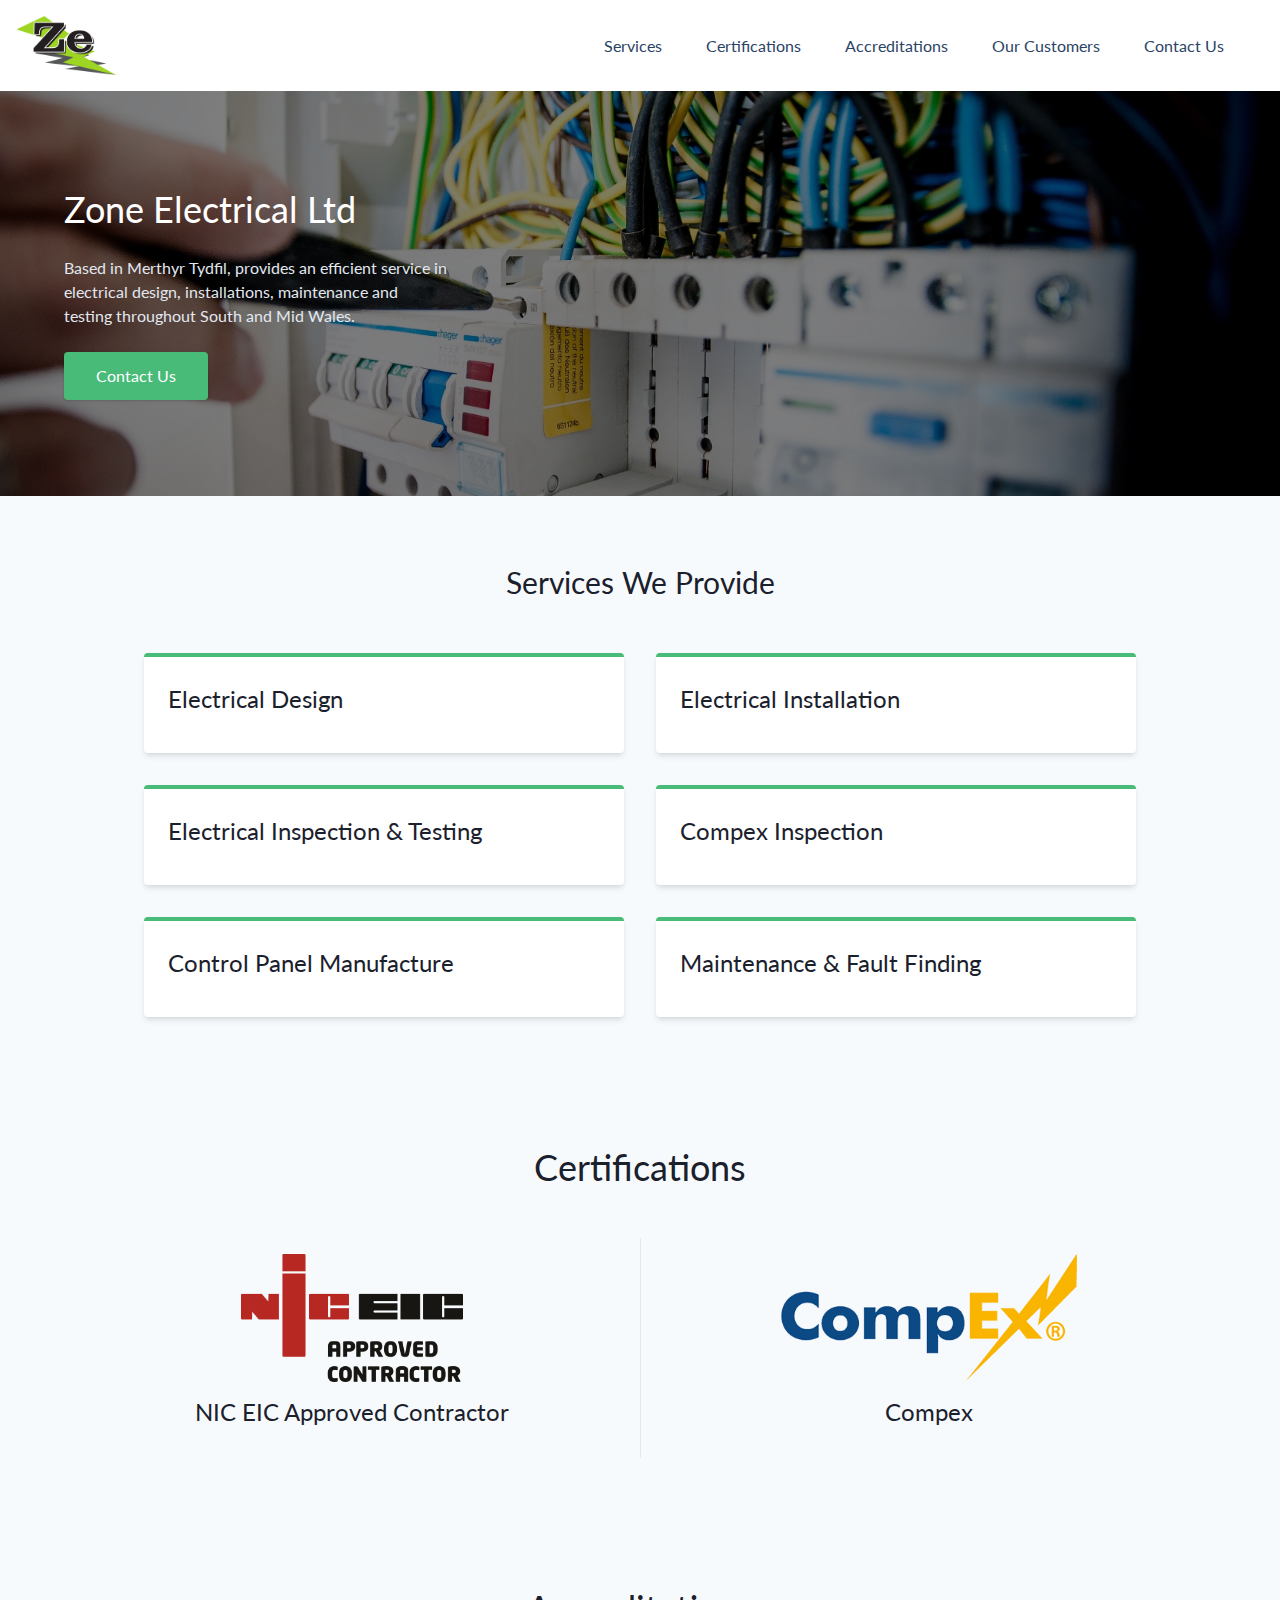
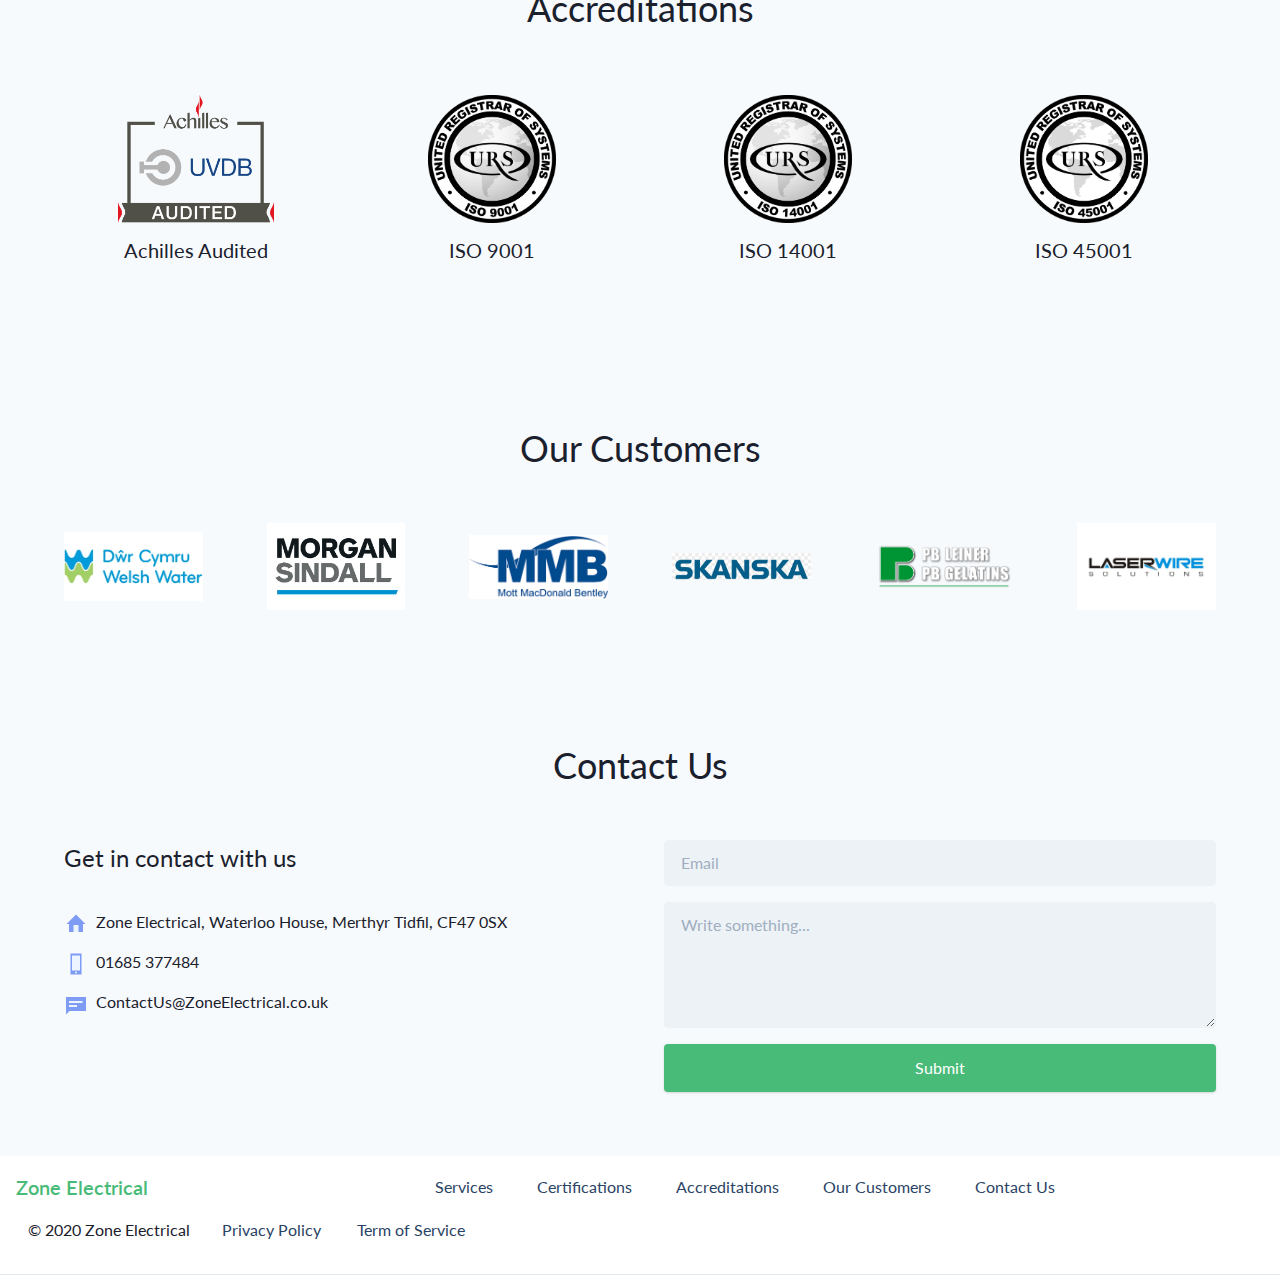
<file: index.html>
<!DOCTYPE html>
<html lang="en">
  <head>
    <!-- Global site tag (gtag.js) - Google Analytics -->
    <script async src="https://www.googletagmanager.com/gtag/js?id=UA-175877165-1"></script>
    <script>
      window.dataLayer = window.dataLayer || [];
      function gtag() { dataLayer.push(arguments); }
      gtag('js', new Date());

      gtag('config', 'UA-175877165-1');
    </script>
    <title>Zone Electrical Ltd. - Electrical Design and Installation Specialists</title>
    <meta name="ahrefs-site-verification" content="7e1251067037bdebccd0bc795c19e832d57b900e6a7e55c96fdeb2cc9ffdf978">
    <meta charset="utf-8">
    <meta name="viewport" content="width=device-width, initial-scale=1, shrink-to-fit=no">
    <meta name="description" content="">
    <meta name="author" content="">
    <link rel="stylesheet" href="https://fonts.googleapis.com/css?family=Lato:400&amp;amp;subset=latin">
    <link rel="stylesheet" href="css/tailwind/tailwind-theme.css">
    <link rel="icon" href="favicon.ico">
    <link rel="icon" type="image/png" sizes="16x16" href="favicon.png">
    <script src="js/main.js"></script>
  </head>
  <body class="bg-body text-body font-body">
    <div>
      <!-- Nav & Cover -->
      <div>
        <!-- Nav Bar -->
        <div class="container mx-auto">
          <nav class="flex flex-wrap items-center justify-between p-4">
            <div class="flex flex-shrink-0 mr-6"><a class="text-xl text-indigo-500 font-semibold" href="#"> <img src="images/zone.png" alt="Zone Electrical" width="100"></a></div>
            <div class="block lg:hidden"><button class="navbar-burger flex items-center py-2 px-3 text-indigo-500 rounded border border-indigo-500"><svg class="fill-current h-3 w-3" viewBox="0 0 20 20" xmlns="http://www.w3.org/2000/svg"><title>Menu</title><path d="M0 3h20v2H0V3zm0 6h20v2H0V9zm0 6h20v2H0v-2z"></path></svg></button></div>
            <div class="navbar-menu hidden lg:flex lg:flex-grow lg:items-center w-full lg:w-auto">
              <div class="lg:ml-auto">
                <a class="block lg:inline-block mt-4 lg:mt-0 mr-10 text-blue-900 hover:text-blue-700" href="#Services">Services</a>
                <a class="block lg:inline-block mt-4 lg:mt-0 mr-10 text-blue-900 hover:text-blue-700" href="#Certifications">Certifications</a>
                <a class="block lg:inline-block mt-4 lg:mt-0 mr-10 text-blue-900 hover:text-blue-700" href="#Accreditations">Accreditations</a>
                <a class="block lg:inline-block mt-4 lg:mt-0 mr-10 text-blue-900 hover:text-blue-700" href="#OurCustomers">Our Customers</a>
                <a class="block lg:inline-block mt-4 lg:mt-0 mr-10 text-blue-900 hover:text-blue-700" href="#ContactUs">Contact Us</a>
              </div>
            </div>
          </nav>
        </div>
        <!-- Cover -->
        <section class="bg-cover lg:bg-center" style="background-image: url('images/header.jpg')">
          <div class="relative py-8 md:py-24 px-16">
            <div class="absolute inset-0 bg-black opacity-50"></div>
            <div class="z-10 relative w-full">
              <div class="flex flex-col md:flex-row items-center">
                <div class="max-w-sm md:mr-auto text-center md:text-left text-white">
                  <h2 class="text-4xl leading-tight font-heading">Zone Electrical Ltd</h2>
                  <p class="my-6 text-gray-300">Based in Merthyr Tydfil, provides an efficient service in electrical design, installations, maintenance and testing throughout South and Mid Wales.</p><a class="inline-block py-4 px-8 leading-none text-white bg-green-500 hover:bg-green-600 rounded shadow" href="#ContactUs">Contact Us</a>
                </div>
              </div>
            </div>
          </div>
        </section>
      </div>
      <!-- Body -->
      <div class=""></div>
        <!-- Services -->
        <section class="py-16 px-4 bg-gray-100" id="Services">
          <div class="mx-auto px-12">
            <div class="text-center">
              <h2 class="text-3xl text-center mb-12 font-heading">Services We Provide</h2>
            </div>
            <div class="flex flex-wrap max-w-5xl -mx-4 md:mx-auto -mb-8">
              <div class="w-full md:w-1/2 px-4 mb-8">
                <div class="h-full p-6 bg-white rounded border-t-4 border-green-500 shadow-md">
                  <h3 class="text-2xl mb-3">Electrical Design</h3>
                  <!-- <p>We can provide a full electrical design service to meet your specifications.</p> -->
                </div>
              </div>
              <div class="w-full md:w-1/2 px-4 mb-8">
                <div class="h-full p-6 bg-white rounded border-t-4 border-green-500 shadow-md">
                  <h3 class="text-2xl mb-3">Electrical Installation</h3>
                  <!-- <p>With our team of highly skilled electricians we can install motor control center.</p> -->
                </div>
              </div>
              <div class="w-full md:w-1/2 px-4 mb-8">
                <div class="h-full p-6 bg-white rounded border-t-4 border-green-500 shadow-md">
                  <h3 class="text-2xl mb-3">Electrical Inspection &amp; Testing</h3>
                  <!-- <p>The best combination of quality and economy comes with our paper. The offer includes wides ranges of density.</p> -->
                </div>
              </div>
              <div class="w-full md:w-1/2 px-4 mb-8">
                <div class="h-full p-6 bg-white rounded border-t-4 border-green-500 shadow-md">
                  <h3 class="text-2xl mb-3">Compex Inspection</h3>
                  <!-- <p>The offer includes paper in wide range of density and sizes. Ideal for high-quality printing and photocopying.</p> -->
                </div>
              </div>
              <div class="w-full md:w-1/2 px-4 mb-8">
                <div class="h-full p-6 bg-white rounded border-t-4 border-green-500 shadow-md">
                  <h3 class="text-2xl mb-3">Control Panel Manufacture</h3>
                  <!-- <p>The offer includes paper in wide range of density and sizes. Ideal for high-quality printing and photocopying.</p> -->
                </div>
              </div>
              <div class="w-full md:w-1/2 px-4 mb-8">
                <div class="h-full p-6 bg-white rounded border-t-4 border-green-500 shadow-md">
                  <h3 class="text-2xl mb-3">Maintenance &amp; Fault Finding</h3>
                  <!-- <p>The offer includes paper in wide range of density and sizes. Ideal for high-quality printing and photocopying.</p> -->
                </div>
              </div>
            </div>
            <!-- <div class="text-center mt-12"><a class="inline-block py-4 px-8 leading-none text-white bg-indigo-500 hover:bg-indigo-600 rounded" href="#">Contact Us</a></div> -->
          </div>
        </section>
        <!-- Certifications -->
        <section class="py-16 px-4 bg-gray-100" id="Certifications">
          <div class="container mx-auto px-12">
            <h2 class="text-4xl mb-12 text-center leading-tight font-heading">Certifications</h2>
            <div class="flex flex-wrap text-center">
              <div class="md:w-1/2 py-4 md:px-10 mb-4 md:mb-0"><img class="mx-auto mb-3 h-32" src="images/niceic.png" alt="NicEicLogo">
                <h3 class="text-2xl mb-3 font-heading">NIC EIC Approved Contractor</h3>
                <!-- <p class="text-gray-500 leading-relaxed">Forget about paper jams with our increased stability product. Ideal for high-quality printing, colour printing and photocopying.</p> -->
              </div>
              <div class="md:w-1/2 py-4 md:px-10 mb-4 md:mb-0 md:border-l"><img class="mx-auto mb-3 h-32" src="images/compexlogo.png" alt="CompexLogo">
                <h3 class="text-2xl mb-3 font-heading">Compex</h3>
                <!-- <p class="text-gray-500 leading-relaxed">Multi-functional paper for various office needs. Snow-white sheets will shine bright like diamond for many years.</p> -->
              </div>
            </div>
          </div>
        </section>
        <!-- Accreditations -->
        <section class="py-16 px-4 bg-gray-100" id="Accreditations">
          <div class="container mx-auto px-12">
            <h2 class="text-4xl mb-12 text-center leading-tight font-heading">Accreditations</h2>
            <div class="flex flex-wrap -mx-4">
              <div class="md:w-1/4 p-4 mb-4 md:mb-0"><img class="h-32 mx-auto" src="images/achilles.png" alt="achilles">
                <h3 class="text-xl my-3 font-heading text-center">Achilles Audited</h3>
                <!-- <p class="mb-3 text-gray-500 leading-relaxed text-center">Forget about paper jams with our increased stability product.</p><a class="text-blue-700 hover:underline" href="#">Learn more &raquo;</a> -->
              </div>
              <div class="md:w-1/4 p-4 mb-4 md:mb-0"><img class="h-32 mx-auto" src="images/ISO_9001_URS.PNG" alt="ISO_9001_URS">
                <h3 class="text-xl my-3 font-heading text-center">ISO 9001</h3>
                <!-- <p class="mb-3 text-gray-500 leading-relaxed text-center">Multi-functional paper for various office needs.</p><a class="text-blue-700 hover:underline" href="#">Learn more &raquo;</a> -->
              </div>
              <div class="md:w-1/4 p-4 mb-4 md:mb-0"><img class="h-32 mx-auto" src="images/ISO_14001_URS.PNG" alt="ISO_14001_URS">
                <h3 class="text-xl my-3 font-heading text-center">ISO 14001</h3>
                <!-- <p class="mb-3 text-gray-500 leading-relaxed text-center">The best combination of quality and economy comes with our paper.</p><a class="text-blue-700 hover:underline" href="#">Learn more &raquo;</a> -->
              </div>
              <div class="md:w-1/4 p-4 mb-4 md:mb-0"><img class="h-32 mx-auto" src="images/ISO_45001_URS.PNG" alt="ISO_45001_URS">
                <h3 class="text-xl my-3 font-heading text-center">ISO 45001</h3>
                <!-- <p class="mb-3 text-gray-500 leading-relaxed text-center">The offer includes paper in wide range of density and sizes.</p><a class="text-blue-700 hover:underline" href="#">Learn more &raquo;</a> -->
              </div>
            </div>
          </div>
        </section>
        <!-- Our Customers -->
        <section class="py-16 px-4 bg-gray-100" id="OurCustomers">
          <div class="container mx-auto px-12">
            <h2 class="text-4xl text-center mb-12 font-heading">Our Customers</h2>
            <div class="flex flex-wrap -mx-8">
              <div class="w-1/2 md:w-1/6 px-8 mb-4 md:mb-0 flex items-center"><img src="images/dcww.png" alt="dcww"></div>
              <div class="w-1/2 md:w-1/6 px-8 mb-4 md:mb-0 flex items-center"><img src="images/morgan-sindall.jpg" alt="morgan-sindall"></div>
              <div class="w-1/2 md:w-1/6 px-8 mb-4 md:mb-0 flex items-center"><img src="images/mmb.jpg" alt="mmb"></div>
              <div class="w-1/2 md:w-1/6 px-8 mb-4 md:mb-0 flex items-center"><img src="images/skanska.png" alt="skanska"></div>
              <div class="w-1/2 md:w-1/6 px-8 mb-4 md:mb-0 flex items-center"><img src="images/PB-Gelatins-logo.png" alt="PB-Gelatins"></div>
              <div class="w-1/2 md:w-1/6 px-8 mb-4 md:mb-0 flex items-center"><img src="images/laser-wire-logo.jpg" alt="laser-wire"></div>
            </div>
          </div>
        </section>
        <!-- Contact Us -->
        <section class="py-16 px-4 bg-gray-100" id="ContactUs"> 
          <div class="container mx-auto px-12">
            <h2 class="text-4xl mb-12 text-center font-heading">Contact Us</h2>
            <div class="flex flex-wrap -mx-6">
              <div class="w-full lg:w-1/2 px-6 mb-8 lg:mb-0">
                <h3 class="text-2xl mb-2 font-heading">Get in contact with us</h3>
                <p class="mb-8"></p>
                <ul>
                  <li class="mb-2"><img class="inline-block w-8 h-8 pr-2" src="placeholders/icons/home.svg" alt="home"><span>Zone Electrical, Waterloo House, Merthyr Tidfil, CF47 0SX</span></li>
                  <li class="mb-2"><img class="inline-block w-8 h-8 pr-2" src="placeholders/icons/mobile.svg" alt="mobile"><span>01685 377484</span></li>
                  <li class="mb-2"><img class="inline-block w-8 h-8 pr-2" src="placeholders/icons/message.svg" alt="message"><span>ContactUs@ZoneElectrical.co.uk</span></li>
                </ul>
              </div>
              <div class="w-full lg:w-1/2 px-6">
                <form action="https://formspree.io/mrgyvqqj" method="POST">
                  <div class="mb-4">
                    <input class="appearance-none block w-full py-3 px-4 leading-tight text-gray-700 bg-gray-200 focus:bg-white border border-gray-200 focus:border-gray-500 rounded focus:outline-none" type="email" placeholder="Email" name="_replyto">
                  </div>
                  <div class="mb-4">
                    <textarea class="appearance-none block w-full py-3 px-4 leading-tight text-gray-700 bg-gray-200 focus:bg-white border border-gray-200 focus:border-gray-500 rounded focus:outline-none" placeholder="Write something..." rows="5" name="message"></textarea>
                  </div>
                  <input type="hidden" name="_next" value="https://www.google.com/" />
                  <div>
                    <button class="inline-block w-full py-4 px-8 leading-none text-white bg-green-500 hover:bg-green-600 rounded shadow" type="submit">Submit</button>
                  </div>
                </form>
              </div>
            </div>
          </div>
        </section>
        <!-- Footer -->
        <footer>
          <div class="flex flex-wrap items-center py-4 px-4 border-b">
            <div class="w-full lg:w-1/5 text-center lg:text-left">
              <a class="text-xl text-green-500 font-semibold" href="#">Zone Electrical</a>
            </div>
            <div class="w-full lg:w-4/5 mt-4 lg:mt-0 text-center">
              <a class="block lg:inline-block mt-4 lg:mt-0 mr-10 text-blue-900 hover:text-blue-700" href="#Services">Services</a>
              <a class="block lg:inline-block mt-4 lg:mt-0 mr-10 text-blue-900 hover:text-blue-700" href="#Certifications">Certifications</a>
              <a class="block lg:inline-block mt-4 lg:mt-0 mr-10 text-blue-900 hover:text-blue-700" href="#Accreditations">Accreditations</a>
              <a class="block lg:inline-block mt-4 lg:mt-0 mr-10 text-blue-900 hover:text-blue-700" href="#OurCustomers">Our Customers</a>
              <a class="block lg:inline-block mt-4 lg:mt-0 mr-10 text-blue-900 hover:text-blue-700" href="#ContactUs">Contact Us</a>
          </div>
          <div class="py-4 text-center">
            <span class="block md:inline-block mb-4 md:mb-0 mx-3">&copy; 2020 Zone Electrical</span>
            <a class="inline-block mx-4 text-blue-900 hover:text-blue-700" href="#">Privacy Policy</a>
            <a class="inline-block mx-4 text-blue-900 hover:text-blue-700" href="#">Term of Service</a>
          </div>
        </footer>
      </div>
    </div>
  </body>
</html>
</file>
